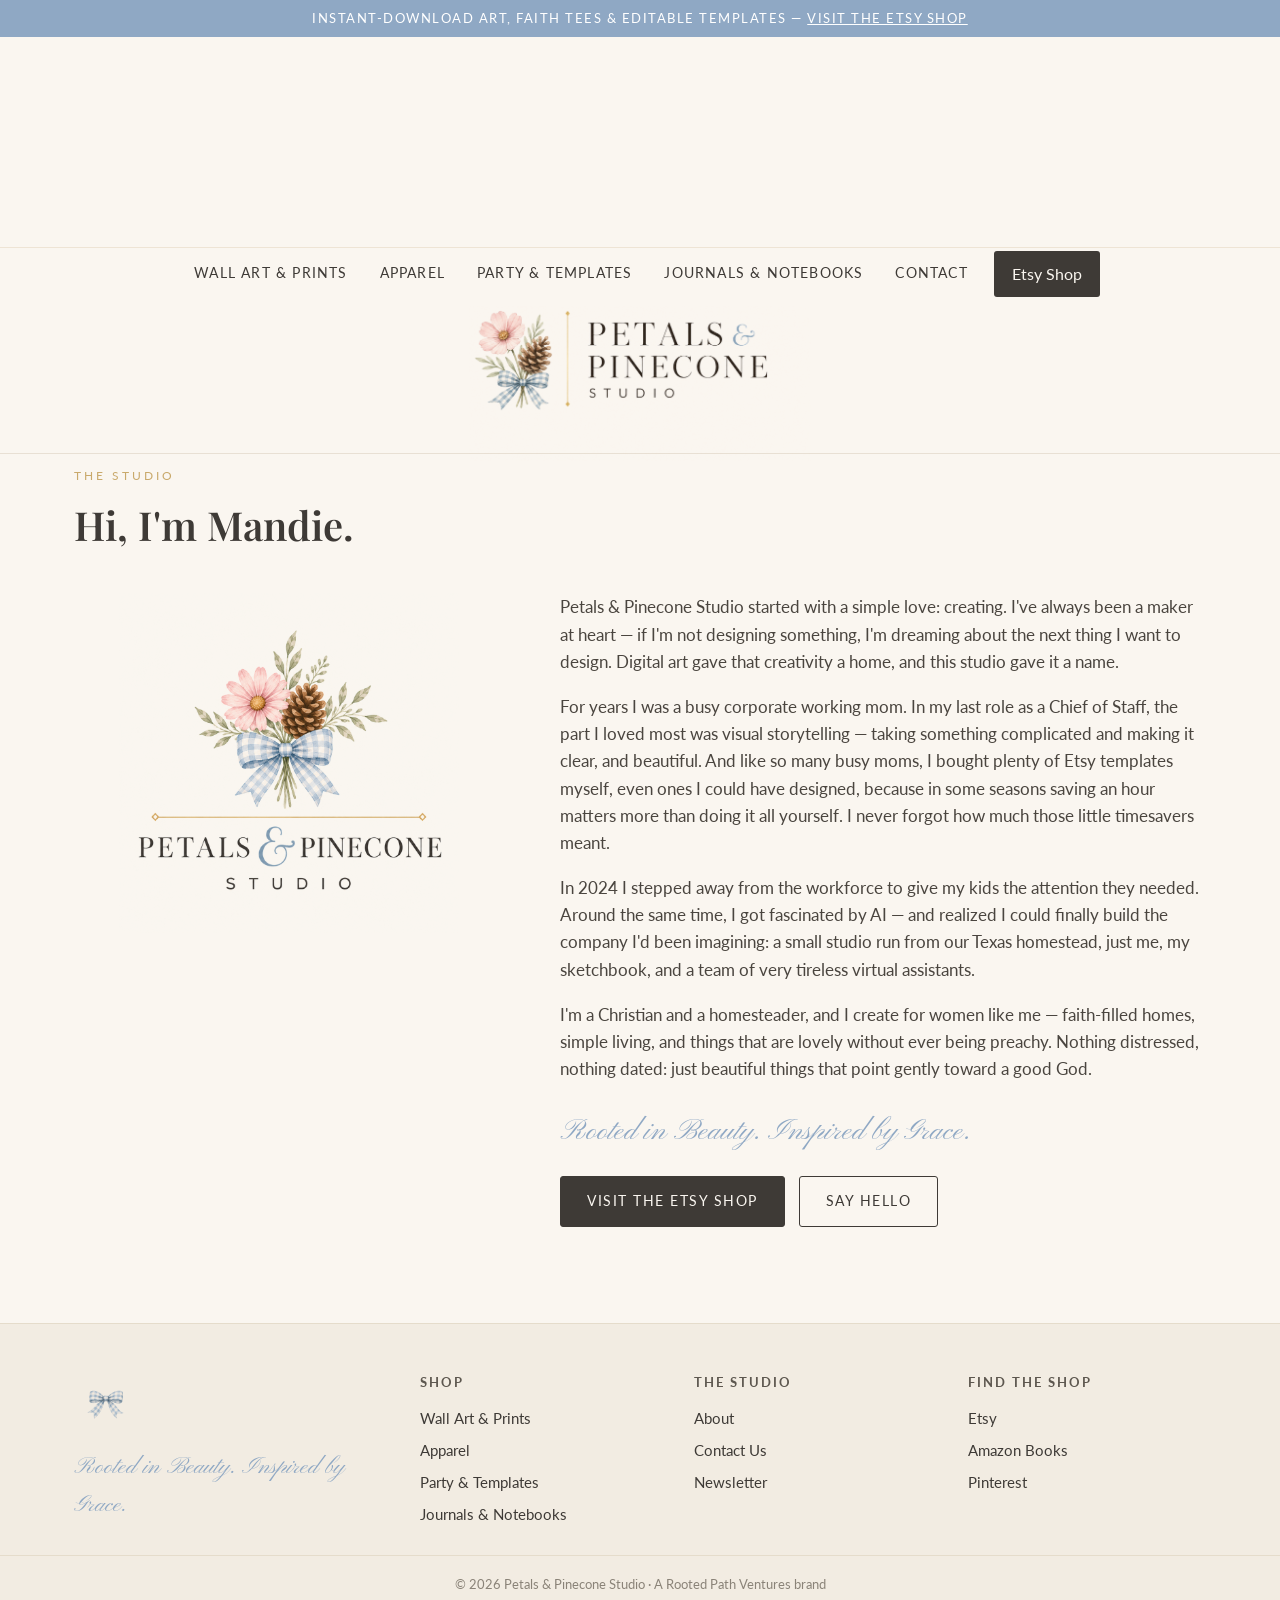
<file: about.html>
<!DOCTYPE html>
<html lang="en">
<head>
<meta charset="utf-8">
<meta name="viewport" content="width=device-width, initial-scale=1">
<title>About | Petals & Pinecone Studio</title>
<meta name="description" content="The story behind Petals & Pinecone Studio — a creative mom, a Texas homestead, and a studio built a new way.">
<link rel="icon" type="image/png" sizes="32x32" href="assets/img/favicon-32.png">
<link rel="icon" type="image/png" sizes="16x16" href="assets/img/favicon-16.png">
<link rel="apple-touch-icon" sizes="180x180" href="assets/img/apple-touch-icon.png">
<link rel="icon" href="assets/img/favicon.ico" sizes="any">
<meta name="theme-color" content="#FAF6F0">
<link rel="preconnect" href="https://fonts.googleapis.com">
<link rel="preconnect" href="https://fonts.gstatic.com" crossorigin>
<link href="https://fonts.googleapis.com/css2?family=Playfair+Display:wght@500;600;700&family=Lato:wght@400;700&family=Pinyon+Script&display=swap" rel="stylesheet">
<link rel="stylesheet" href="assets/css/style.css">
</head>
<body>
<div class="announce">Instant-download art, faith tees &amp; editable templates — <a href="https://www.etsy.com/shop/PetalsandPinecone" target="_blank" rel="noopener">visit the Etsy shop</a></div>
<header>
  <a class="banner-strip" href="index.html" aria-label="Petals &amp; Pinecone Studio — home"></a>
  <div class="nav-row">
    <button class="nav-toggle" aria-label="Menu" onclick="document.querySelector('.main-nav').classList.toggle('show')">☰ Menu</button>
    <nav class="main-nav">
      <div class="nav-item"><a href="wall-art.html">Wall Art &amp; Prints</a>
        <div class="dropdown">
          <a href="wall-art.html">All Wall Art</a>
          <a href="wall-art.html#gathered">Gathered in Grace</a>
          <a href="wall-art.html#kitchen">Kitchen &amp; Coffee Bar</a>
          <a href="wall-art.html#garden">Garden</a>
        </div>
      </div>
      <div class="nav-item"><a href="apparel.html">Apparel</a>
        <div class="dropdown">
          <a href="apparel.html">All Apparel</a>
          <a href="apparel.html#fall">Fall Tees</a>
          <a href="apparel.html#teacher">Teacher Tees</a>
          <a href="apparel.html#lemonade">Lemonade Capsule</a>
          <a href="apparel.html#faith">Faith Tees</a>
          <a href="apparel.html#fun">Just-for-Fun Tees</a>
        </div>
      </div>
      <div class="nav-item"><a href="templates.html">Party &amp; Templates</a>
        <div class="dropdown">
          <a href="templates.html">All Templates</a>
          <a href="https://www.etsy.com/listing/4502547879/editable-lemonade-stand-flyer-watercolor" target="_blank" rel="noopener">Lemonade Stand Flyer</a>
          <a href="https://www.etsy.com/listing/4503148971/wild-one-birthday-invitation-girl-first" target="_blank" rel="noopener">Wild One Invitation</a>
        </div>
      </div>
      <div class="nav-item"><a href="journals.html">Journals &amp; Notebooks</a>
        <div class="dropdown">
          <a href="journals.html">All Journals</a>
          <a href="journals.html#lemonade">Lemonade Notebooks</a>
          <a href="journals.html#her">For Her</a>
          <a href="journals.html#kids">For Kids</a>
        </div>
      </div>
      <div class="nav-item"><a href="contact.html">Contact</a>
        <div class="dropdown">
          <a href="contact.html">Contact Us</a>
          <a href="about.html">About the Studio</a>
          <a href="contact.html#newsletter">Newsletter</a>
        </div>
      </div>
      <a class="etsy-btn" href="https://www.etsy.com/shop/PetalsandPinecone" target="_blank" rel="noopener">Etsy Shop</a>
    </nav>
  </div>
  <div class="brand-block">
    <a class="site-logo" href="index.html" aria-label="Petals &amp; Pinecone Studio — home">
      <img src="assets/img/logo-horizontal.png" alt="Petals &amp; Pinecone Studio">
    </a>
  </div>
</header>
<main>
<div class="container">
  <div class="page-hero"><div class="kicker">The Studio</div><h1>Hi, I'm Mandie.</h1></div>
  <section style="padding-top:20px">
    <div class="about-grid">
      <div class="logo-side"><img src="assets/img/logo-stacked.png" alt="Petals &amp; Pinecone Studio logo"></div>
      <div class="about-copy">
        <p>Petals &amp; Pinecone Studio started with a simple love: creating. I've always been a maker at heart — if I'm not designing something, I'm dreaming about the next thing I want to design. Digital art gave that creativity a home, and this studio gave it a name.</p>
        <p>For years I was a busy corporate working mom. In my last role as a Chief of Staff, the part I loved most was visual storytelling — taking something complicated and making it clear, and beautiful. And like so many busy moms, I bought plenty of Etsy templates myself, even ones I could have designed, because in some seasons saving an hour matters more than doing it all yourself. I never forgot how much those little timesavers meant.</p>
        <p>In 2024 I stepped away from the workforce to give my kids the attention they needed. Around the same time, I got fascinated by AI — and realized I could finally build the company I'd been imagining: a small studio run from our Texas homestead, just me, my sketchbook, and a team of very tireless virtual assistants.</p>
        <p>I'm a Christian and a homesteader, and I create for women like me — faith-filled homes, simple living, and things that are lovely without ever being preachy. Nothing distressed, nothing dated: just beautiful things that point gently toward a good God.</p>
        <span class="script">Rooted in Beauty. Inspired by Grace.</span>
        <div class="btn-row" style="margin-top:20px">
          <a class="btn solid" href="https://www.etsy.com/shop/PetalsandPinecone" target="_blank" rel="noopener">Visit the Etsy Shop</a>
          <a class="btn ghost" href="contact.html">Say Hello</a>
        </div>
      </div>
    </div>
  </section>
</div></main>
<footer>
  <div class="footer-inner">
    <div class="footer-brand">
      <img class="bow" src="assets/img/bow-stamp.png" alt="">
      <span class="script">Rooted in Beauty. Inspired by Grace.</span>
    </div>
    <div>
      <h4>Shop</h4>
      <ul>
        <li><a href="wall-art.html">Wall Art &amp; Prints</a></li>
        <li><a href="apparel.html">Apparel</a></li>
        <li><a href="templates.html">Party &amp; Templates</a></li>
        <li><a href="journals.html">Journals &amp; Notebooks</a></li>
      </ul>
    </div>
    <div>
      <h4>The Studio</h4>
      <ul>
        <li><a href="about.html">About</a></li>
        <li><a href="contact.html">Contact Us</a></li>
        <li><a href="contact.html#newsletter">Newsletter</a></li>
      </ul>
    </div>
    <div>
      <h4>Find the Shop</h4>
      <ul>
        <li><a href="https://www.etsy.com/shop/PetalsandPinecone" target="_blank" rel="noopener">Etsy</a></li>
        <li><a href="https://www.amazon.com/dp/B0H39MZCLY" target="_blank" rel="noopener">Amazon Books</a></li>
        <li><a href="https://pinterest.com/petalsandpineconestudio" target="_blank" rel="noopener">Pinterest</a></li>
      </ul>
    </div>
  </div>
  <div class="footer-bottom">© 2026 Petals &amp; Pinecone Studio · A Rooted Path Ventures brand</div>
</footer>
<script>
document.querySelectorAll('.nav-item').forEach(function(item){
  var link = item.querySelector(':scope > a');
  var dd = item.querySelector('.dropdown');
  if (dd && window.matchMedia('(max-width: 920px)').matches) {
    link.addEventListener('click', function(e){
      if (!item.classList.contains('open')) { e.preventDefault(); item.classList.add('open'); }
    });
  }
});
</script>
</body>
</html>
</file>
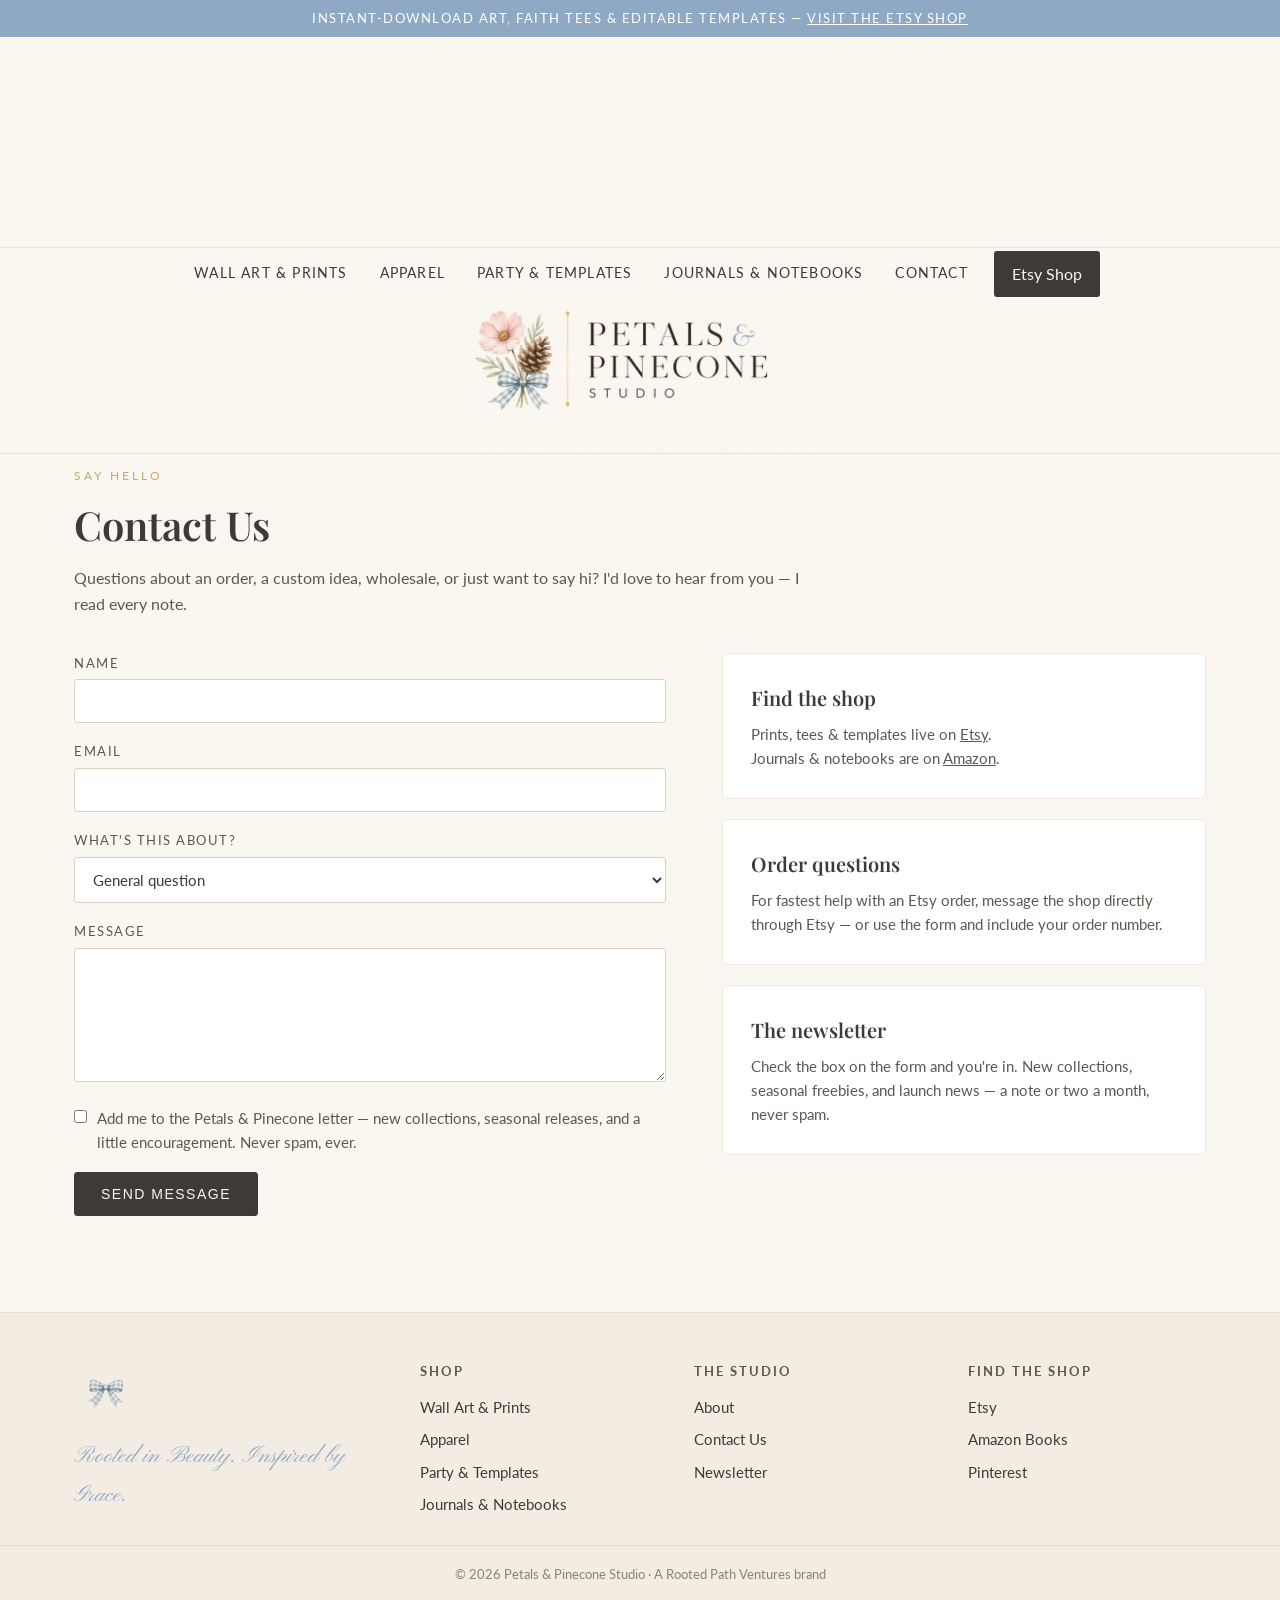
<file: contact.html>
<!DOCTYPE html>
<html lang="en">
<head>
<meta charset="utf-8">
<meta name="viewport" content="width=device-width, initial-scale=1">
<title>Contact | Petals & Pinecone Studio</title>
<meta name="description" content="Questions, custom orders, wholesale, or just to say hello — get in touch with Petals & Pinecone Studio.">
<link rel="icon" type="image/png" sizes="32x32" href="assets/img/favicon-32.png">
<link rel="icon" type="image/png" sizes="16x16" href="assets/img/favicon-16.png">
<link rel="apple-touch-icon" sizes="180x180" href="assets/img/apple-touch-icon.png">
<link rel="icon" href="assets/img/favicon.ico" sizes="any">
<meta name="theme-color" content="#FAF6F0">
<link rel="preconnect" href="https://fonts.googleapis.com">
<link rel="preconnect" href="https://fonts.gstatic.com" crossorigin>
<link href="https://fonts.googleapis.com/css2?family=Playfair+Display:wght@500;600;700&family=Lato:wght@400;700&family=Pinyon+Script&display=swap" rel="stylesheet">
<link rel="stylesheet" href="assets/css/style.css">
</head>
<body>
<div class="announce">Instant-download art, faith tees &amp; editable templates — <a href="https://www.etsy.com/shop/PetalsandPinecone" target="_blank" rel="noopener">visit the Etsy shop</a></div>
<header>
  <a class="banner-strip" href="index.html" aria-label="Petals &amp; Pinecone Studio — home"></a>
  <div class="nav-row">
    <button class="nav-toggle" aria-label="Menu" onclick="document.querySelector('.main-nav').classList.toggle('show')">☰ Menu</button>
    <nav class="main-nav">
      <div class="nav-item"><a href="wall-art.html">Wall Art &amp; Prints</a>
        <div class="dropdown">
          <a href="wall-art.html">All Wall Art</a>
          <a href="wall-art.html#gathered">Gathered in Grace</a>
          <a href="wall-art.html#kitchen">Kitchen &amp; Coffee Bar</a>
          <a href="wall-art.html#garden">Garden</a>
        </div>
      </div>
      <div class="nav-item"><a href="apparel.html">Apparel</a>
        <div class="dropdown">
          <a href="apparel.html">All Apparel</a>
          <a href="apparel.html#fall">Fall Tees</a>
          <a href="apparel.html#teacher">Teacher Tees</a>
          <a href="apparel.html#lemonade">Lemonade Capsule</a>
          <a href="apparel.html#faith">Faith Tees</a>
          <a href="apparel.html#fun">Just-for-Fun Tees</a>
        </div>
      </div>
      <div class="nav-item"><a href="templates.html">Party &amp; Templates</a>
        <div class="dropdown">
          <a href="templates.html">All Templates</a>
          <a href="https://www.etsy.com/listing/4502547879/editable-lemonade-stand-flyer-watercolor" target="_blank" rel="noopener">Lemonade Stand Flyer</a>
          <a href="https://www.etsy.com/listing/4503148971/wild-one-birthday-invitation-girl-first" target="_blank" rel="noopener">Wild One Invitation</a>
        </div>
      </div>
      <div class="nav-item"><a href="journals.html">Journals &amp; Notebooks</a>
        <div class="dropdown">
          <a href="journals.html">All Journals</a>
          <a href="journals.html#lemonade">Lemonade Notebooks</a>
          <a href="journals.html#her">For Her</a>
          <a href="journals.html#kids">For Kids</a>
        </div>
      </div>
      <div class="nav-item"><a href="contact.html">Contact</a>
        <div class="dropdown">
          <a href="contact.html">Contact Us</a>
          <a href="about.html">About the Studio</a>
          <a href="contact.html#newsletter">Newsletter</a>
        </div>
      </div>
      <a class="etsy-btn" href="https://www.etsy.com/shop/PetalsandPinecone" target="_blank" rel="noopener">Etsy Shop</a>
    </nav>
  </div>
  <div class="brand-block">
    <a class="site-logo" href="index.html" aria-label="Petals &amp; Pinecone Studio — home">
      <img src="assets/img/logo-horizontal.png" alt="Petals &amp; Pinecone Studio">
    </a>
  </div>
</header>
<main>
<div class="container">
  <div class="page-hero"><div class="kicker">Say Hello</div><h1>Contact Us</h1>
  <p class="sub">Questions about an order, a custom idea, wholesale, or just want to say hi? I'd love to hear from you — I read every note.</p></div>
  <section style="padding-top:28px">
    <div class="contact-grid">
      <div>
        <form action="https://formsubmit.co/petalsandpineconestudio@outlook.com" method="POST">
          <input type="hidden" name="_subject" value="New message from petalsandpineconestudio.com">
          <input type="hidden" name="_next" value="https://petalsandpineconestudio.com/contact.html?sent=1">
          <div class="field"><label for="name">Name</label><input type="text" id="name" name="name" required></div>
          <div class="field"><label for="email">Email</label><input type="email" id="email" name="email" required></div>
          <div class="field"><label for="topic">What's this about?</label>
            <select id="topic" name="topic">
              <option>General question</option>
              <option>Order help</option>
              <option>Custom order idea</option>
              <option>Wholesale</option>
              <option>Collaboration</option>
              <option>Just saying hello</option>
            </select>
          </div>
          <div class="field"><label for="message">Message</label><textarea id="message" name="message" rows="6" required></textarea></div>
          <div class="field check" id="newsletter">
            <input type="checkbox" id="news" name="newsletter" value="yes">
            <label for="news" style="text-transform:none;letter-spacing:0;font-size:15px;margin:0">Add me to the Petals &amp; Pinecone letter — new collections, seasonal releases, and a little encouragement. Never spam, ever.</label>
          </div>
          <button class="btn solid" type="submit">Send Message</button>
          <p id="sent-note" style="display:none;margin-top:14px;color:#5d574f">Thank you! Your note is on its way. 💌</p>
        </form>
      </div>
      <div>
        <div class="info-card">
          <h3>Find the shop</h3>
          <p>Prints, tees &amp; templates live on <a href="https://www.etsy.com/shop/PetalsandPinecone" target="_blank" rel="noopener" style="text-decoration:underline">Etsy</a>.<br>
          Journals &amp; notebooks are on <a href="https://www.amazon.com/dp/B0H39MZCLY" target="_blank" rel="noopener" style="text-decoration:underline">Amazon</a>.</p>
        </div>
        <div class="info-card">
          <h3>Order questions</h3>
          <p>For fastest help with an Etsy order, message the shop directly through Etsy — or use the form and include your order number.</p>
        </div>
        <div class="info-card">
          <h3>The newsletter</h3>
          <p>Check the box on the form and you're in. New collections, seasonal freebies, and launch news — a note or two a month, never spam.</p>
        </div>
      </div>
    </div>
  </section>
</div>
<script>
if (new URLSearchParams(location.search).get('sent')) {
  var n = document.getElementById('sent-note'); if (n) n.style.display = 'block';
}
</script></main>
<footer>
  <div class="footer-inner">
    <div class="footer-brand">
      <img class="bow" src="assets/img/bow-stamp.png" alt="">
      <span class="script">Rooted in Beauty. Inspired by Grace.</span>
    </div>
    <div>
      <h4>Shop</h4>
      <ul>
        <li><a href="wall-art.html">Wall Art &amp; Prints</a></li>
        <li><a href="apparel.html">Apparel</a></li>
        <li><a href="templates.html">Party &amp; Templates</a></li>
        <li><a href="journals.html">Journals &amp; Notebooks</a></li>
      </ul>
    </div>
    <div>
      <h4>The Studio</h4>
      <ul>
        <li><a href="about.html">About</a></li>
        <li><a href="contact.html">Contact Us</a></li>
        <li><a href="contact.html#newsletter">Newsletter</a></li>
      </ul>
    </div>
    <div>
      <h4>Find the Shop</h4>
      <ul>
        <li><a href="https://www.etsy.com/shop/PetalsandPinecone" target="_blank" rel="noopener">Etsy</a></li>
        <li><a href="https://www.amazon.com/dp/B0H39MZCLY" target="_blank" rel="noopener">Amazon Books</a></li>
        <li><a href="https://pinterest.com/petalsandpineconestudio" target="_blank" rel="noopener">Pinterest</a></li>
      </ul>
    </div>
  </div>
  <div class="footer-bottom">© 2026 Petals &amp; Pinecone Studio · A Rooted Path Ventures brand</div>
</footer>
<script>
document.querySelectorAll('.nav-item').forEach(function(item){
  var link = item.querySelector(':scope > a');
  var dd = item.querySelector('.dropdown');
  if (dd && window.matchMedia('(max-width: 920px)').matches) {
    link.addEventListener('click', function(e){
      if (!item.classList.contains('open')) { e.preventDefault(); item.classList.add('open'); }
    });
  }
});
</script>
</body>
</html>
</file>
<file: assets/css/style.css>
/* Petals & Pinecone Studio — brand system per PPS master palette */
:root {
  --dusty-blue: #8FA8C4;
  --powder-blue: #C9DCEC;
  --blush-rose: #E8B4BE;
  --petal-blush: #F4D8DD;
  --warm-cream: #FAF6F0;
  --soft-sage: #A8B5A0;
  --antique-gold: #C9A96B;
  --charcoal: #3E3A36;
  --white: #FFFFFF;
}

* { margin: 0; padding: 0; box-sizing: border-box; }

body {
  font-family: 'Lato', sans-serif;
  background: var(--warm-cream);
  color: var(--charcoal);
  line-height: 1.6;
}

h1, h2, h3, .serif { font-family: 'Playfair Display', serif; font-weight: 600; }
.script { font-family: 'Pinyon Script', cursive; font-weight: 400; }

a { color: inherit; text-decoration: none; }
img { max-width: 100%; display: block; }

.container { max-width: 1180px; margin: 0 auto; padding: 0 24px; }

/* ---------- Announcement bar ---------- */
.announce {
  background: var(--dusty-blue);
  color: var(--white);
  text-align: center;
  font-size: 13px;
  letter-spacing: 1.5px;
  text-transform: uppercase;
  padding: 8px 16px;
}
.announce a { text-decoration: underline; }

/* ---------- Header / nav ---------- */
header {
  background: var(--warm-cream);
  border-bottom: 1px solid #e8e0d4;
}
.banner-strip {
  display: block;
  height: 210px;
  background-size: cover;
  background-position: center;
  background-repeat: no-repeat;
  /* TODO at deploy: replace with local assets/img/header-banner.png */
  background-image: url("https://d8j0ntlcm91z4.cloudfront.net/user_3FScD84zLA6JmUUlcWeI5Nitwp6/hf_20260719_194458_3b0fccfb-3805-44b9-b4af-b5777a0baf82.png");
}
.brand-block {
  display: flex;
  justify-content: center;
  padding: 6px 24px 0;
}
.site-logo img { height: 155px; width: auto; margin-bottom: -8px; }
@media (max-width: 920px) {
  .banner-strip { height: 120px; }
  .site-logo img { height: 104px; }
  .brand-block { padding: 4px 24px 0; }
}
.nav-row {
  border-top: 1px solid #eee4d5;
  background: var(--warm-cream);
  position: sticky;
  top: 0;
  z-index: 100;
}
nav.main-nav {
  display: flex;
  gap: 4px;
  justify-content: center;
  align-items: center;
  max-width: 1280px;
  margin: 0 auto;
  padding: 0 24px;
}
.nav-item { position: relative; }
.nav-item > a {
  display: block;
  padding: 14px 14px;
  font-size: 14px;
  letter-spacing: 1.2px;
  text-transform: uppercase;
  border-bottom: 2px solid transparent;
}
.nav-item > a:hover, .nav-item.open > a { border-bottom-color: var(--antique-gold); color: #6f86a3; }

.dropdown {
  display: none;
  position: absolute;
  top: 100%;
  left: 0;
  min-width: 230px;
  background: var(--white);
  border: 1px solid #eee4d5;
  border-top: 2px solid var(--antique-gold);
  box-shadow: 0 10px 24px rgba(62,58,54,.10);
  padding: 10px 0;
}
.nav-item:hover .dropdown, .nav-item.open .dropdown { display: block; }
.dropdown a {
  display: block;
  padding: 9px 20px;
  font-size: 14px;
}
.dropdown a:hover { background: var(--warm-cream); color: #6f86a3; }
.dropdown .dd-label {
  padding: 8px 20px 4px;
  font-size: 11px;
  letter-spacing: 2px;
  text-transform: uppercase;
  color: var(--antique-gold);
}
.dropdown .soon { color: #a09a91; font-style: italic; }
.dropdown .soon::after { content: " · soon"; font-size: 11px; color: var(--antique-gold); }

.etsy-btn {
  background: var(--charcoal);
  color: var(--warm-cream) !important;
  padding: 10px 18px !important;
  border-radius: 3px;
  border-bottom: none !important;
  margin-left: 8px;
}
.etsy-btn:hover { background: #57514b; }

/* Mobile nav */
.nav-toggle {
  display: none;
  background: none;
  border: 1px solid #ddd2c0;
  border-radius: 3px;
  font-size: 15px;
  letter-spacing: 1px;
  color: var(--charcoal);
  cursor: pointer;
  padding: 8px 14px;
}
@media (max-width: 920px) {
  .nav-toggle { display: block; margin: 10px auto; }
  .nav-row { position: static; }
  nav.main-nav {
    display: none;
    background: var(--white);
    flex-direction: column;
    align-items: stretch;
    gap: 0;
    border-bottom: 2px solid var(--antique-gold);
    box-shadow: 0 14px 24px rgba(62,58,54,.12);
    padding: 0;
  }
  nav.main-nav.show { display: flex; }
  .dropdown {
    position: static;
    box-shadow: none;
    border: none;
    border-left: 3px solid var(--powder-blue);
    margin: 0 0 6px 22px;
  }
  .nav-item:hover .dropdown { display: none; }
  .nav-item.open .dropdown { display: block; }
  .etsy-btn { margin: 10px 20px 16px; display: inline-block; }
}

/* ---------- Hero ---------- */
.hero {
  display: grid;
  grid-template-columns: 1.05fr .95fr;
  gap: 48px;
  align-items: center;
  padding: 18px 0 56px;
}
.hero .tagline { font-size: 30px; color: var(--dusty-blue); margin-bottom: 10px; }
.hero h1 { font-size: 46px; line-height: 1.15; margin-bottom: 18px; }
.hero p.lead { font-size: 18px; color: #5d574f; margin-bottom: 28px; max-width: 34em; }
.hero-img img { border-radius: 6px; box-shadow: 0 18px 40px rgba(62,58,54,.14); }
@media (max-width: 820px) {
  .hero { grid-template-columns: 1fr; padding: 40px 0; }
  .hero h1 { font-size: 34px; }
}

.btn {
  display: inline-block;
  padding: 13px 26px;
  font-size: 14px;
  letter-spacing: 1.5px;
  text-transform: uppercase;
  border-radius: 3px;
  border: 1.5px solid var(--charcoal);
  transition: all .15s;
}
.btn.solid { background: var(--charcoal); color: var(--warm-cream); }
.btn.solid:hover { background: #57514b; border-color: #57514b; }
.btn.ghost:hover { background: var(--charcoal); color: var(--warm-cream); }
.btn.blue { background: var(--dusty-blue); border-color: var(--dusty-blue); color: var(--white); }
.btn.blue:hover { background: #7d97b5; }
.btn-row { display: flex; gap: 14px; flex-wrap: wrap; }

/* ---------- Section scaffolding ---------- */
section { padding: 56px 0; }
.kicker {
  font-size: 12px;
  letter-spacing: 3px;
  text-transform: uppercase;
  color: var(--antique-gold);
  margin-bottom: 8px;
}
.section-head { margin-bottom: 34px; }
.section-head h2 { font-size: 34px; }
.section-head .sub { color: #5d574f; max-width: 44em; margin-top: 8px; }
.gold-rule {
  border: none;
  height: 1px;
  background: linear-gradient(to right, transparent, var(--antique-gold), transparent);
  margin: 0 auto;
  max-width: 1180px;
}

/* ---------- Category tiles ---------- */
.tiles { display: grid; grid-template-columns: repeat(4, 1fr); gap: 20px; }
.tile {
  background: var(--white);
  border: 1px solid #efe8dc;
  border-radius: 6px;
  overflow: hidden;
  transition: transform .15s, box-shadow .15s;
}
.tile:hover { transform: translateY(-4px); box-shadow: 0 14px 30px rgba(62,58,54,.12); }
.tile .tile-img { aspect-ratio: 4/3; overflow: hidden; background: var(--powder-blue); }
.tile .tile-img img { width: 100%; height: 100%; object-fit: cover; }
.tile .tile-body { padding: 16px 18px 20px; }
.tile h3 { font-size: 19px; margin-bottom: 4px; }
.tile p { font-size: 14px; color: #6b655c; }
@media (max-width: 920px) { .tiles { grid-template-columns: repeat(2, 1fr); } }
@media (max-width: 520px) { .tiles { grid-template-columns: 1fr; } }

/* ---------- Product grid ---------- */
.products { display: grid; grid-template-columns: repeat(4, 1fr); gap: 22px; }
.products.three { grid-template-columns: repeat(3, 1fr); }
.card {
  background: var(--white);
  border: 1px solid #efe8dc;
  border-radius: 6px;
  overflow: hidden;
  display: flex;
  flex-direction: column;
  transition: transform .15s, box-shadow .15s;
}
.card:hover { transform: translateY(-4px); box-shadow: 0 14px 30px rgba(62,58,54,.12); }
.card .card-img { aspect-ratio: 1/1; overflow: hidden; background: var(--warm-cream); position: relative; }
.card .card-img img { width: 100%; height: 100%; object-fit: cover; }
/* Books/notebooks are 8.5x11 portrait — show the whole cover, never crop the border art */
.card.book .card-img { aspect-ratio: 4/5; display: flex; align-items: center; justify-content: center; padding: 14px; }
.card.book .card-img img { width: auto; height: 100%; max-width: 100%; object-fit: contain; box-shadow: 0 3px 10px rgba(62,58,54,.14); }
.card .badge {
  position: absolute;
  top: 12px; left: 12px;
  background: var(--blush-rose);
  color: var(--white);
  font-size: 11px;
  letter-spacing: 1.5px;
  text-transform: uppercase;
  padding: 4px 10px;
  border-radius: 2px;
}
.card .badge.blue { background: var(--dusty-blue); }
.card .badge.gold { background: var(--antique-gold); }
.card-body { padding: 16px 18px 18px; display: flex; flex-direction: column; gap: 6px; flex: 1; }
.card h3 { font-size: 16.5px; font-weight: 600; line-height: 1.35; }
.card .price { font-size: 15px; color: #5d574f; }
.card .price .was { text-decoration: line-through; color: #a09a91; margin-left: 6px; font-size: 13px; }
.card .buy {
  margin-top: auto;
  font-size: 13px;
  letter-spacing: 1.5px;
  text-transform: uppercase;
  color: var(--dusty-blue);
  font-weight: 700;
}
.card .buy:hover { color: #6f86a3; }
@media (max-width: 920px) { .products, .products.three { grid-template-columns: repeat(2, 1fr); } }
@media (max-width: 520px) { .products, .products.three { grid-template-columns: 1fr; } }

/* Coming soon cards */
.card.soon-card .card-img { display: flex; align-items: center; justify-content: center; }
.card.soon-card .card-img .bow { width: 42%; opacity: .9; }
.card.soon-card { border-style: dashed; border-color: #ddd2c0; background: #fffdf9; }

/* ---------- Page hero (interior pages) ---------- */
.page-hero { padding: 12px 0 8px; }
.page-hero h1 { font-size: 40px; margin-bottom: 8px; }
.page-hero .sub { color: #5d574f; max-width: 46em; }

/* ---------- About ---------- */
.about-grid {
  display: grid;
  grid-template-columns: .8fr 1.2fr;
  gap: 56px;
  align-items: start;
}
.about-grid .logo-side img { max-width: 340px; margin: 0 auto; }
.about-copy p { margin-bottom: 18px; font-size: 17px; color: #4a453f; }
.about-copy .script { font-size: 30px; color: var(--dusty-blue); display: block; margin: 26px 0 6px; }
@media (max-width: 820px) { .about-grid { grid-template-columns: 1fr; } .about-grid .logo-side img { max-width: 240px; } }

/* ---------- Contact ---------- */
.contact-grid { display: grid; grid-template-columns: 1.1fr .9fr; gap: 56px; align-items: start; }
@media (max-width: 820px) { .contact-grid { grid-template-columns: 1fr; } }
form .field { margin-bottom: 18px; }
form label { display: block; font-size: 13px; letter-spacing: 1.5px; text-transform: uppercase; margin-bottom: 6px; color: #5d574f; }
form input[type=text], form input[type=email], form select, form textarea {
  width: 100%;
  padding: 12px 14px;
  border: 1px solid #ddd2c0;
  border-radius: 3px;
  background: var(--white);
  font-family: 'Lato', sans-serif;
  font-size: 15px;
  color: var(--charcoal);
}
form input:focus, form select:focus, form textarea:focus { outline: 2px solid var(--powder-blue); border-color: var(--dusty-blue); }
form .check { display: flex; gap: 10px; align-items: flex-start; font-size: 15px; color: #4a453f; }
form .check input { margin-top: 4px; }
.info-card {
  background: var(--white);
  border: 1px solid #efe8dc;
  border-radius: 6px;
  padding: 28px;
  margin-bottom: 20px;
}
.info-card h3 { font-size: 20px; margin-bottom: 8px; }
.info-card p { font-size: 15px; color: #5d574f; }

/* ---------- Footer ---------- */
footer { background: #F2ECE2; border-top: 1px solid #e5dccb; margin-top: 40px; }
.footer-inner {
  max-width: 1180px;
  margin: 0 auto;
  padding: 48px 24px 20px;
  display: grid;
  grid-template-columns: 1.3fr 1fr 1fr 1fr;
  gap: 36px;
}
.footer-brand img.bow { width: 64px; margin-bottom: 12px; }
.footer-brand .script { font-size: 24px; color: var(--dusty-blue); }
footer h4 { font-size: 13px; letter-spacing: 2px; text-transform: uppercase; margin-bottom: 14px; color: #5d574f; }
footer ul { list-style: none; }
footer li { margin-bottom: 9px; font-size: 14.5px; }
footer li a:hover { color: #6f86a3; text-decoration: underline; }
.footer-bottom {
  text-align: center;
  font-size: 13px;
  color: #8a8378;
  padding: 18px 24px 26px;
  border-top: 1px solid #e5dccb;
}
@media (max-width: 820px) { .footer-inner { grid-template-columns: 1fr 1fr; } }
</file>
